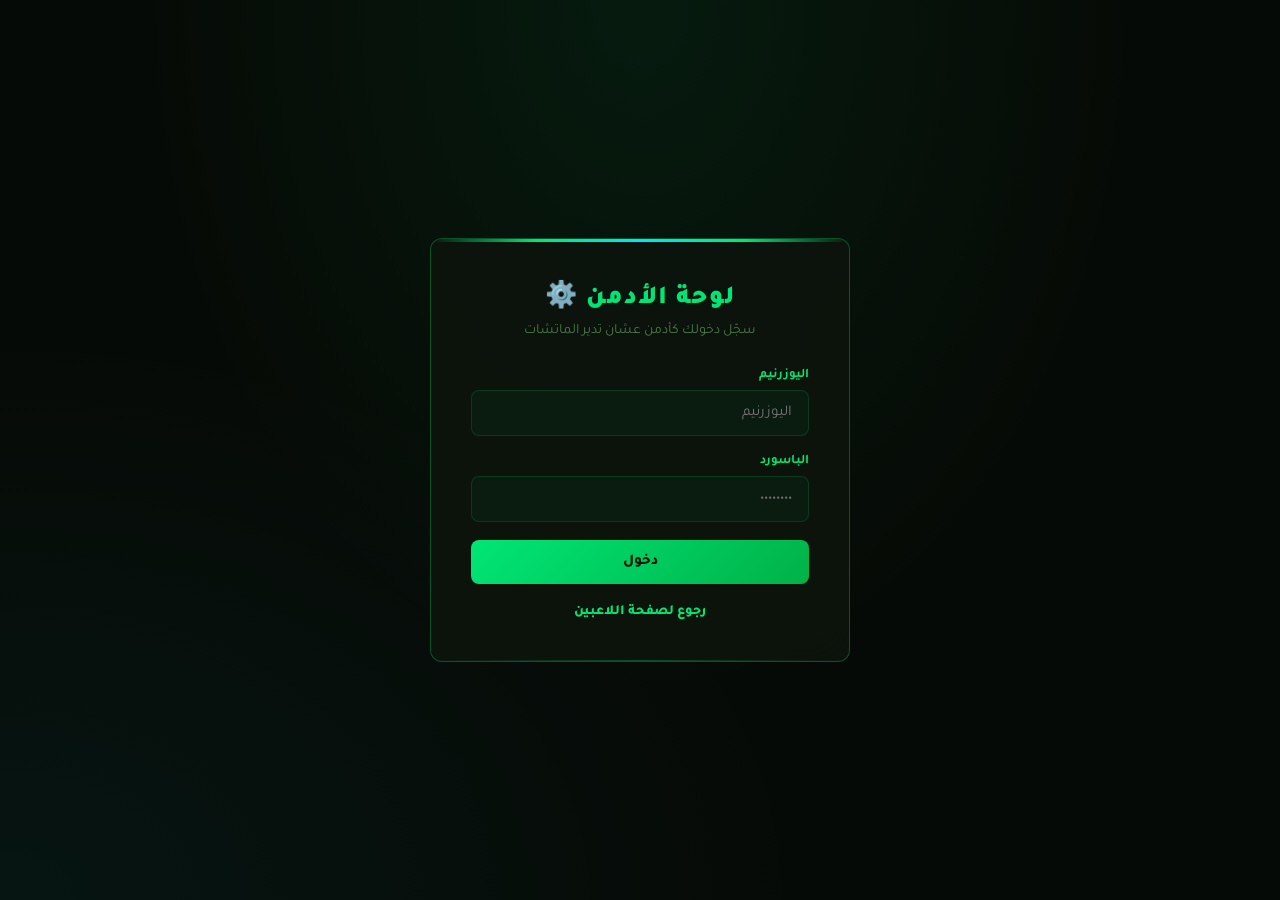
<file: admin-login.html>
<!DOCTYPE html>
<html lang="ar" dir="rtl">
<head>
<meta charset="UTF-8">
<meta name="viewport" content="width=device-width, initial-scale=1.0">
<title>دخول الأدمن - دوري التسلية</title>
<link rel="stylesheet" href="css/style.css">
</head>
<body>

<div class="auth-wrapper">
  <div class="auth-card">
    <h1>لوحة الأدمن ⚙️</h1>
    <p class="subtitle">سجّل دخولك كأدمن عشان تدير الماتشات</p>

    <div class="error-msg" id="adminErrorMsg"></div>

    <form onsubmit="handleAdminLogin(event)">
      <div class="form-group">
        <label>اليوزرنيم</label>
        <input type="text" id="adminUsername" placeholder="اليوزرنيم" required autocomplete="username">
      </div>
      <div class="form-group">
        <label>الباسورد</label>
        <input type="password" id="adminPassword" placeholder="••••••••" required autocomplete="current-password">
      </div>
      <button type="submit" class="btn-primary">دخول</button>
    </form>

    <p class="switch-link">
      <a href="index.html">رجوع لصفحة اللاعبين</a>
    </p>
  </div>
</div>

<script src="js/firebase-config.js"></script>
<script src="js/admin-auth.js"></script>

</body>
</html>
</file>
<file: css/style.css>
/* ==========================================================
   Point Legend Style - دوري التسلية
   ========================================================== */

@import url('https://fonts.googleapis.com/css2?family=Tajawal:wght@400;700;800;900&display=swap');

:root {
  --primary: #00e676;        /* Neon Green */
  --primary-dark: #00b248;
  --secondary: #00e5ff;      /* Cyan */
  --gold: #ffd600;
  --gold-dark: #ff8f00;
  --danger: #ff1744;
  --success: #00e676;
  --purple: #d500f9;
  --orange: #ff6d00;
  --bg-dark: #060a06;
  --bg-card: #0d150d;
  --bg-card-2: #0a120a;
  --text-primary: #e8ffe8;
  --text-secondary: #4a7a4a;
  --border: #0d2a0d;
  --radius: 12px;
  --radius-sm: 8px;
}

* { margin: 0; padding: 0; box-sizing: border-box; }

/* ===== Lightning Canvas - يبقى شغال ===== */
#lightning-canvas {
  position: fixed;
  inset: 0;
  width: 100%;
  height: 100%;
  pointer-events: none;
  z-index: 0;
}

body {
  font-family: 'Tajawal', 'Segoe UI', Tahoma, sans-serif;
  background: var(--bg-dark);
  color: var(--text-primary);
  direction: rtl;
  min-height: 100vh;
  background-image:
    radial-gradient(ellipse at 50% 0%, rgba(0,230,118,0.08) 0%, transparent 55%),
    radial-gradient(ellipse at 0% 100%, rgba(0,229,255,0.05) 0%, transparent 45%);
}

body > *:not(#lightning-canvas) {
  position: relative;
  z-index: 1;
}

/* ===== Layout ===== */
.container { max-width: 1100px; margin: 0 auto; padding: 20px; }

/* ===== Topbar ===== */
.topbar {
  display: flex;
  justify-content: space-between;
  align-items: center;
  padding: 14px 24px;
  background: rgba(6, 10, 6, 0.96);
  border-bottom: 2px solid var(--primary);
  position: sticky;
  top: 0;
  z-index: 100;
  backdrop-filter: blur(16px);
}

.logo {
  font-size: 20px;
  font-weight: 900;
  color: var(--primary);
  letter-spacing: 1px;
  display: flex;
  align-items: center;
  gap: 8px;
}

.user-info { display: flex; align-items: center; gap: 12px; }

.points-badge {
  background: linear-gradient(135deg, var(--gold), var(--gold-dark));
  color: #1a1000;
  font-weight: 900;
  padding: 7px 16px;
  border-radius: 20px;
  font-size: 14px;
  display: flex;
  align-items: center;
  gap: 6px;
}

/* ===== Auth Forms ===== */
.auth-wrapper {
  min-height: 100vh;
  display: flex;
  align-items: center;
  justify-content: center;
  padding: 20px;
}

.auth-card {
  background: rgba(13, 21, 13, 0.9);
  border: 1px solid rgba(0, 230, 118, 0.3);
  border-radius: var(--radius);
  padding: 40px;
  width: 100%;
  max-width: 420px;
  backdrop-filter: blur(20px);
  position: relative;
  overflow: hidden;
}

.auth-card::before {
  content: '';
  position: absolute;
  top: 0; left: 0; right: 0;
  height: 3px;
  background: linear-gradient(90deg, transparent, var(--primary), var(--secondary), var(--primary), transparent);
}

.auth-card::after {
  content: '';
  position: absolute;
  bottom: 0; left: 0; right: 0;
  height: 1px;
  background: linear-gradient(90deg, transparent, rgba(0,230,118,0.3), transparent);
}

.auth-card h1 {
  text-align: center;
  margin-bottom: 8px;
  font-size: 26px;
  font-weight: 900;
  color: var(--primary);
  letter-spacing: 1px;
}

.auth-card .subtitle {
  text-align: center;
  color: var(--text-secondary);
  margin-bottom: 28px;
  font-size: 14px;
}

.form-group { margin-bottom: 18px; }

.form-group label {
  display: block;
  margin-bottom: 6px;
  font-size: 13px;
  color: var(--primary);
  font-weight: 700;
}

input, select {
  width: 100%;
  padding: 13px 16px;
  background: rgba(0, 230, 118, 0.04);
  border: 1px solid rgba(0, 230, 118, 0.15);
  border-radius: var(--radius-sm);
  color: var(--text-primary);
  font-size: 15px;
  font-family: inherit;
  transition: border-color 0.2s, background 0.2s;
}

input:focus, select:focus {
  outline: none;
  border-color: var(--primary);
  background: rgba(0, 230, 118, 0.07);
}

/* ===== Buttons ===== */
button, .btn {
  cursor: pointer;
  border: none;
  border-radius: var(--radius-sm);
  padding: 13px 20px;
  font-size: 15px;
  font-weight: 800;
  font-family: inherit;
  transition: all 0.2s;
}

.btn-primary {
  background: linear-gradient(135deg, var(--primary), var(--primary-dark));
  color: #021a08;
  width: 100%;
  border: none;
  position: relative;
  overflow: hidden;
}

.btn-primary::after {
  content: '';
  position: absolute;
  inset: 0;
  background: linear-gradient(90deg, transparent, rgba(255,255,255,0.15), transparent);
  transform: translateX(-100%);
  transition: transform 0.4s;
}

.btn-primary:hover::after { transform: translateX(100%); }
.btn-primary:hover { transform: translateY(-2px); filter: brightness(1.1); }

.btn-secondary {
  background: rgba(0, 230, 118, 0.08);
  color: var(--primary);
  border: 1px solid rgba(0, 230, 118, 0.25);
}

.btn-secondary:hover {
  background: rgba(0, 230, 118, 0.15);
  border-color: var(--primary);
}

.btn-danger {
  background: rgba(255, 23, 68, 0.1);
  color: var(--danger);
  border: 1px solid rgba(255, 23, 68, 0.3);
}

.btn-danger:hover { background: rgba(255, 23, 68, 0.2); }

.btn-success {
  background: linear-gradient(135deg, var(--primary), var(--primary-dark));
  color: #021a08;
  border: none;
}

.btn-sm { padding: 7px 14px; font-size: 12px; border-radius: 6px; }

.switch-link {
  text-align: center;
  margin-top: 20px;
  font-size: 14px;
  color: var(--text-secondary);
}

.switch-link a {
  color: var(--primary);
  cursor: pointer;
  font-weight: 800;
  text-decoration: none;
}

.error-msg {
  background: rgba(255, 23, 68, 0.08);
  border: 1px solid rgba(255, 23, 68, 0.3);
  color: #ff6b8a;
  padding: 10px 14px;
  border-radius: var(--radius-sm);
  font-size: 13px;
  margin-bottom: 16px;
  display: none;
}

/* ===== Section Title ===== */
.section-title {
  font-size: 18px;
  font-weight: 900;
  margin: 28px 0 16px;
  display: flex;
  align-items: center;
  gap: 10px;
  color: var(--text-primary);
}

.section-title::after {
  content: '';
  flex: 1;
  height: 2px;
  background: linear-gradient(90deg, var(--primary), transparent);
  border-radius: 2px;
}

/* ===== Matches Grid ===== */
.matches-grid {
  display: grid;
  grid-template-columns: repeat(auto-fill, minmax(320px, 1fr));
  gap: 16px;
}

.match-card {
  background: var(--bg-card);
  border: 1px solid rgba(0, 230, 118, 0.12);
  border-radius: var(--radius);
  padding: 20px;
  transition: transform 0.2s, border-color 0.2s;
  position: relative;
  overflow: hidden;
}

.match-card::before {
  content: '';
  position: absolute;
  top: 0; right: 0;
  width: 100%; height: 3px;
  background: linear-gradient(90deg, transparent, var(--primary), transparent);
  opacity: 0;
  transition: opacity 0.2s;
}

.match-card:hover {
  border-color: rgba(0, 230, 118, 0.4);
  transform: translateY(-3px);
}

.match-card:hover::before { opacity: 1; }

.match-game-tag {
  display: inline-block;
  background: rgba(0, 230, 118, 0.1);
  color: var(--primary);
  font-size: 11px;
  font-weight: 800;
  padding: 4px 12px;
  border-radius: 20px;
  margin-bottom: 12px;
  border: 1px solid rgba(0, 230, 118, 0.25);
}

.match-status {
  float: left;
  font-size: 11px;
  font-weight: 800;
  padding: 4px 12px;
  border-radius: 20px;
}

.status-open {
  background: rgba(0, 230, 118, 0.12);
  color: var(--primary);
  border: 1px solid rgba(0, 230, 118, 0.3);
}
.status-closed {
  background: rgba(255, 109, 0, 0.12);
  color: var(--orange);
  border: 1px solid rgba(255, 109, 0, 0.3);
}
.status-finished {
  background: rgba(100, 100, 100, 0.1);
  color: var(--text-secondary);
  border: 1px solid rgba(100,100,100,0.2);
}

.match-players {
  display: flex;
  justify-content: space-between;
  align-items: center;
  margin: 16px 0;
  font-size: 17px;
  font-weight: 800;
}

.vs-text {
  color: var(--gold);
  font-size: 13px;
  font-weight: 900;
  background: rgba(255, 214, 0, 0.1);
  padding: 4px 10px;
  border-radius: 6px;
}

.match-meta { color: var(--text-secondary); font-size: 12px; margin-bottom: 14px; }

.bet-form {
  border-top: 1px solid rgba(0, 230, 118, 0.1);
  padding-top: 14px;
  margin-top: 14px;
}

.bet-options { display: flex; gap: 8px; margin-bottom: 10px; }

.bet-option {
  flex: 1;
  text-align: center;
  padding: 10px;
  background: rgba(0, 230, 118, 0.04);
  border: 1px solid rgba(0, 230, 118, 0.12);
  border-radius: var(--radius-sm);
  cursor: pointer;
  font-size: 12px;
  font-weight: 700;
  transition: all 0.2s;
  color: var(--text-secondary);
}

.bet-option.selected {
  background: rgba(0, 230, 118, 0.15);
  border-color: var(--primary);
  color: var(--primary);
}

.bet-points-row { display: flex; gap: 8px; }
.bet-points-row input { flex: 1; }

.match-result {
  background: rgba(0, 230, 118, 0.07);
  border: 1px solid rgba(0, 230, 118, 0.25);
  border-radius: var(--radius-sm);
  padding: 10px 14px;
  font-size: 13px;
  margin-top: 10px;
  color: var(--primary);
}

/* ===== Leaderboard Table ===== */
.data-table {
  width: 100%;
  border-collapse: collapse;
  background: var(--bg-card);
  border-radius: var(--radius);
  overflow: hidden;
  border: 1px solid rgba(0, 230, 118, 0.12);
}

.data-table th, .data-table td {
  padding: 13px 16px;
  text-align: right;
  font-size: 14px;
  border-bottom: 1px solid rgba(0, 230, 118, 0.06);
}

.data-table th {
  background: linear-gradient(135deg, rgba(0,230,118,0.15), rgba(0,230,118,0.05));
  color: var(--primary);
  font-weight: 800;
  font-size: 12px;
  letter-spacing: 1px;
}

.data-table tr:last-child td { border-bottom: none; }

.data-table tr:hover td {
  background: rgba(0, 230, 118, 0.04);
}

/* ===== Rank Badges ===== */
.rank-badge {
  display: inline-flex;
  align-items: center;
  justify-content: center;
  width: 28px;
  height: 28px;
  border-radius: 50%;
  font-weight: 900;
  font-size: 12px;
  background: rgba(100,100,100,0.15);
  color: var(--text-secondary);
  border: 1px solid rgba(100,100,100,0.2);
}

.rank-1 {
  background: linear-gradient(135deg, var(--gold), var(--gold-dark));
  color: #1a1000;
  border: none;
}
.rank-2 {
  background: linear-gradient(135deg, #c0c0c0, #909090);
  color: #111;
  border: none;
}
.rank-3 {
  background: linear-gradient(135deg, #cd7f32, #a05a1a);
  color: #111;
  border: none;
}

/* ===== Tabs ===== */
.tabs {
  display: flex;
  gap: 4px;
  margin-bottom: 20px;
  border-bottom: 2px solid rgba(0, 230, 118, 0.15);
  padding-bottom: 0;
}

.tab {
  padding: 12px 20px;
  cursor: pointer;
  color: var(--text-secondary);
  font-weight: 800;
  font-size: 14px;
  border-bottom: 3px solid transparent;
  margin-bottom: -2px;
  transition: all 0.2s;
  border-radius: var(--radius-sm) var(--radius-sm) 0 0;
}

.tab:hover {
  color: var(--primary);
  background: rgba(0, 230, 118, 0.05);
}

.tab.active {
  color: var(--primary);
  border-bottom-color: var(--primary);
  background: rgba(0, 230, 118, 0.07);
}

/* ===== Admin Panel ===== */
.admin-panel {
  background: var(--bg-card);
  border: 1px solid rgba(0, 230, 118, 0.12);
  border-radius: var(--radius);
  padding: 24px;
  margin-bottom: 24px;
  position: relative;
}

.admin-panel::before {
  content: '';
  position: absolute;
  top: 0; left: 0; right: 0;
  height: 3px;
  background: linear-gradient(90deg, var(--primary), var(--secondary), var(--purple));
  border-radius: var(--radius) var(--radius) 0 0;
}

.form-row { display: grid; grid-template-columns: 1fr 1fr; gap: 14px; }

.empty-state {
  text-align: center;
  padding: 60px 20px;
  color: var(--text-secondary);
}

.empty-state .icon { font-size: 48px; margin-bottom: 12px; }

.loading {
  text-align: center;
  padding: 40px;
  color: var(--primary);
  font-weight: 700;
  animation: pulse-fade 1.5s ease-in-out infinite;
}

@keyframes pulse-fade {
  0%, 100% { opacity: 0.4; }
  50%       { opacity: 1; }
}

.hidden { display: none !important; }

/* ===== Toast ===== */
.toast {
  position: fixed;
  bottom: 24px;
  left: 50%;
  transform: translateX(-50%);
  background: var(--bg-card);
  border: 1px solid rgba(0, 230, 118, 0.2);
  padding: 14px 28px;
  border-radius: 24px;
  font-size: 14px;
  font-weight: 700;
  z-index: 1000;
  backdrop-filter: blur(16px);
}

.toast.success {
  background: rgba(0, 230, 118, 0.12);
  border-color: rgba(0, 230, 118, 0.4);
  color: var(--primary);
}

.toast.error {
  background: rgba(255, 23, 68, 0.1);
  border-color: rgba(255, 23, 68, 0.4);
  color: #ff6b8a;
}

/* ===== Notification Badge ===== */
#tab-notifications { position: relative !important; }

.notif-count-badge {
  display: inline-flex;
  align-items: center;
  justify-content: center;
  background: var(--danger);
  color: white;
  font-size: 10px;
  font-weight: 900;
  min-width: 18px;
  height: 18px;
  border-radius: 9px;
  padding: 0 5px;
  margin-right: 4px;
  vertical-align: middle;
  animation: notif-pop 0.4s cubic-bezier(0.34,1.56,0.64,1);
}

@keyframes notif-pop {
  from { transform: scale(0); opacity: 0; }
  to   { transform: scale(1); opacity: 1; }
}

/* ===== Scrollbar ===== */
::-webkit-scrollbar       { width: 5px; }
::-webkit-scrollbar-track { background: var(--bg-dark); }
::-webkit-scrollbar-thumb {
  background: linear-gradient(180deg, var(--primary), var(--primary-dark));
  border-radius: 3px;
}

/* ===== Select ===== */
select option { background: #0d150d; color: var(--text-primary); }

/* ===== Responsive ===== */
@media (max-width: 600px) {
  .form-row  { grid-template-columns: 1fr; }
  .topbar    { padding: 12px 16px; }
  .auth-card { padding: 28px 20px; }
  .tab       { padding: 10px 14px; font-size: 13px; }
}
</file>
